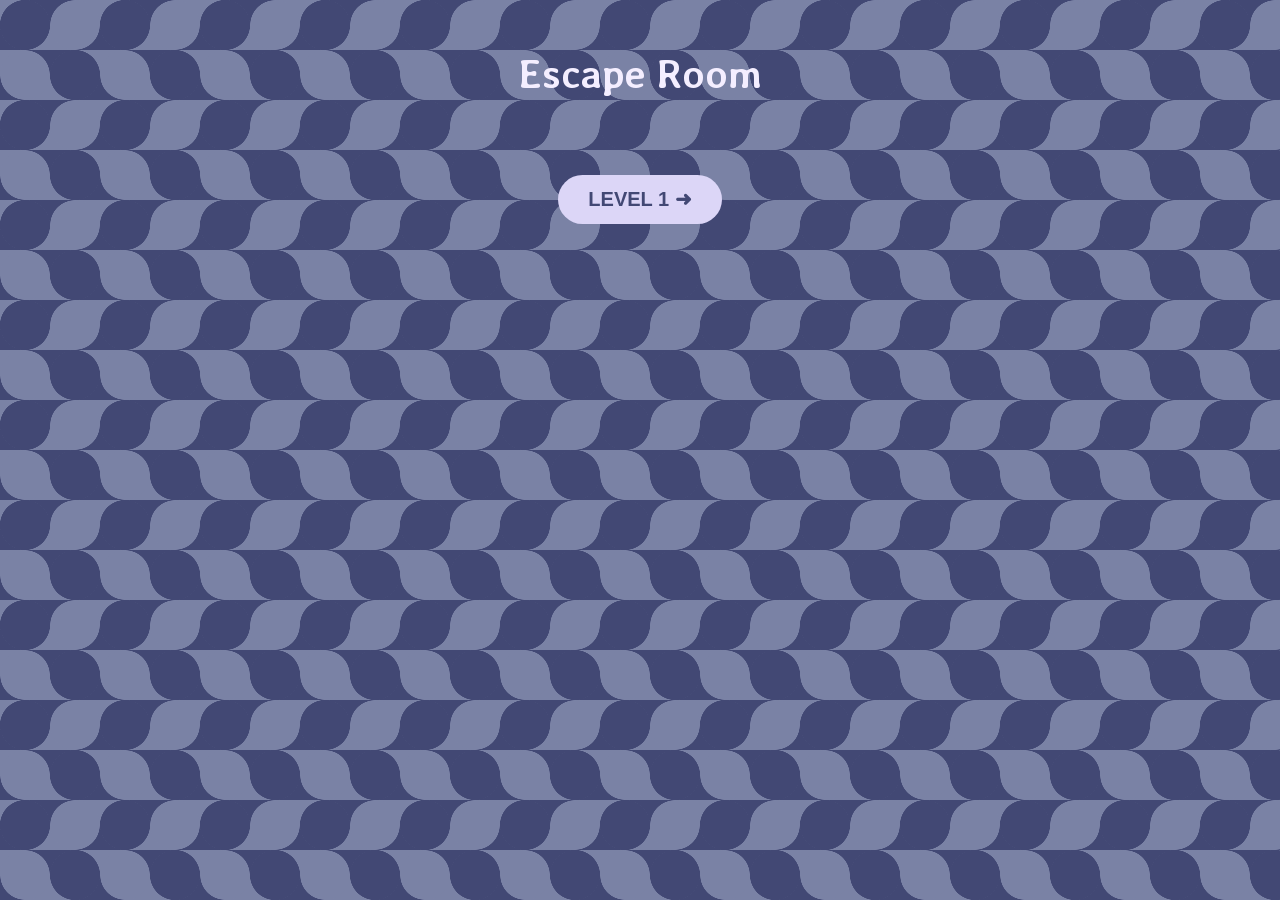
<file: index.html>
<!DOCTYPE html>
<head>
<meta name="viewport" content="width=device-width, initial-scale=1.0">
<link rel="stylesheet" href="style.css">
<link rel="preconnect" href="https://fonts.googleapis.com">
<link rel="preconnect" href="https://fonts.gstatic.com" crossorigin>
<link href="https://fonts.googleapis.com/css2?family=Averia+Libre:ital,wght@0,300;0,400;0,700;1,300;1,400;1,700&family=Cause:wght@100..900&family=Chango&family=Coiny&family=Crimson+Text:ital,wght@0,400;0,600;0,700;1,400;1,600;1,700&family=Kurale&family=Londrina+Solid:wght@100;300;400;900&family=Oleo+Script:wght@400;700&display=swap" rel="stylesheet">
</head>
<body>
<header>
<h1>Escape Room</h1>
</header>
<main class="mittig">
<button class="Level" onclick="NextLevel()">LEVEL 1 ➜</button>
</main> 
<script>
function NextLevel(){
    window.open("level2.html", "_self");
}
</script>
</body>
</html>
</file>
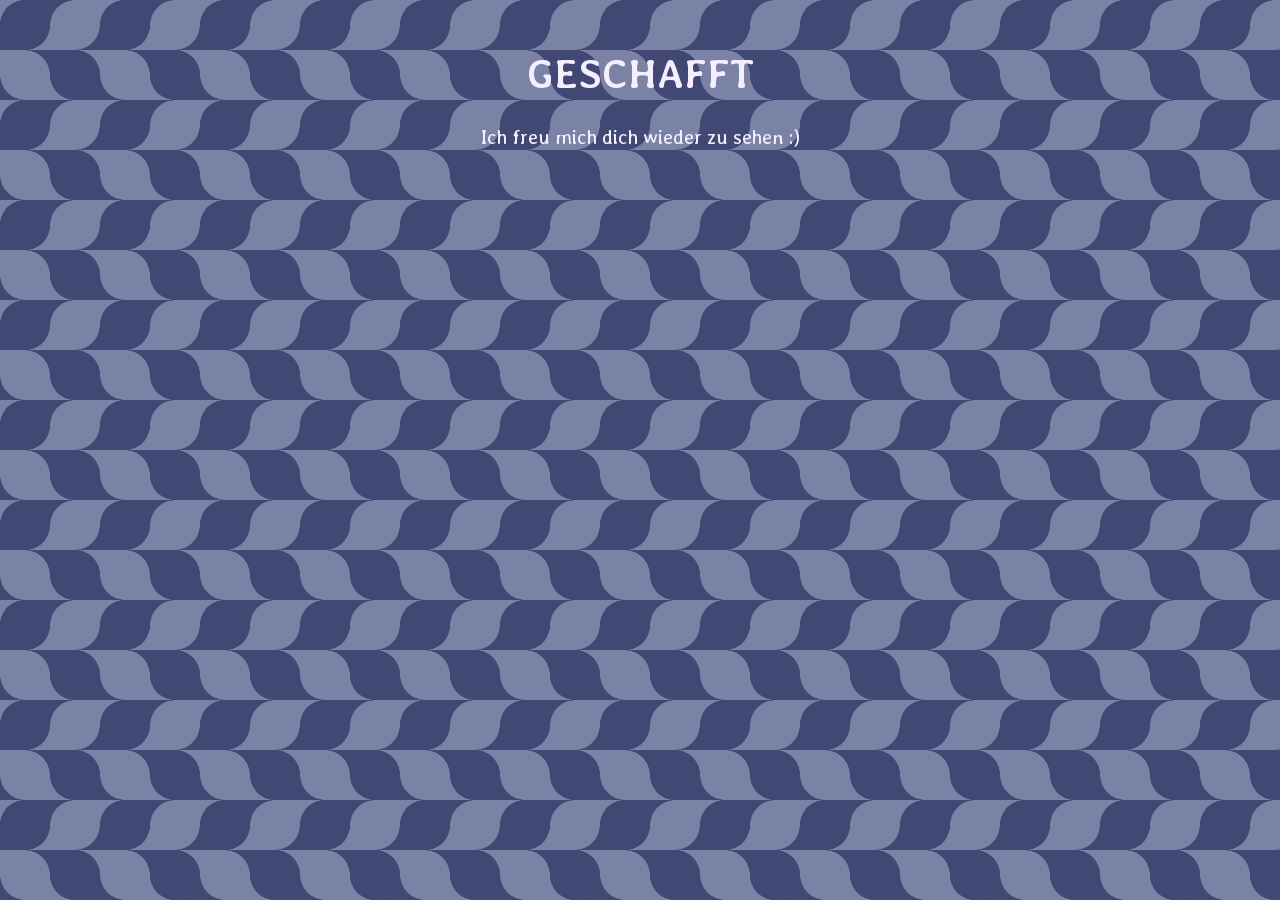
<file: fertig.html>
<!DOCTYPE html>
<head>
<meta name="viewport" content="width=device-width, initial-scale=1.0">
<link rel="stylesheet" href="style.css">
<link rel="preconnect" href="https://fonts.googleapis.com">
<link rel="preconnect" href="https://fonts.gstatic.com" crossorigin>
<link href="https://fonts.googleapis.com/css2?family=Averia+Libre:ital,wght@0,300;0,400;0,700;1,300;1,400;1,700&family=Cause:wght@100..900&family=Chango&family=Coiny&family=Crimson+Text:ital,wght@0,400;0,600;0,700;1,400;1,600;1,700&family=Kurale&family=Londrina+Solid:wght@100;300;400;900&family=Oleo+Script:wght@400;700&display=swap" rel="stylesheet">
</head>
<body>
<header>
<h1>GESCHAFFT</h1>
</header>
<main>
<p style="text-align: center; font-size: 20px;">Ich freu mich dich wieder zu sehen :)</p>
</main> 
<script>
</script>
</body>
</html>
</file>
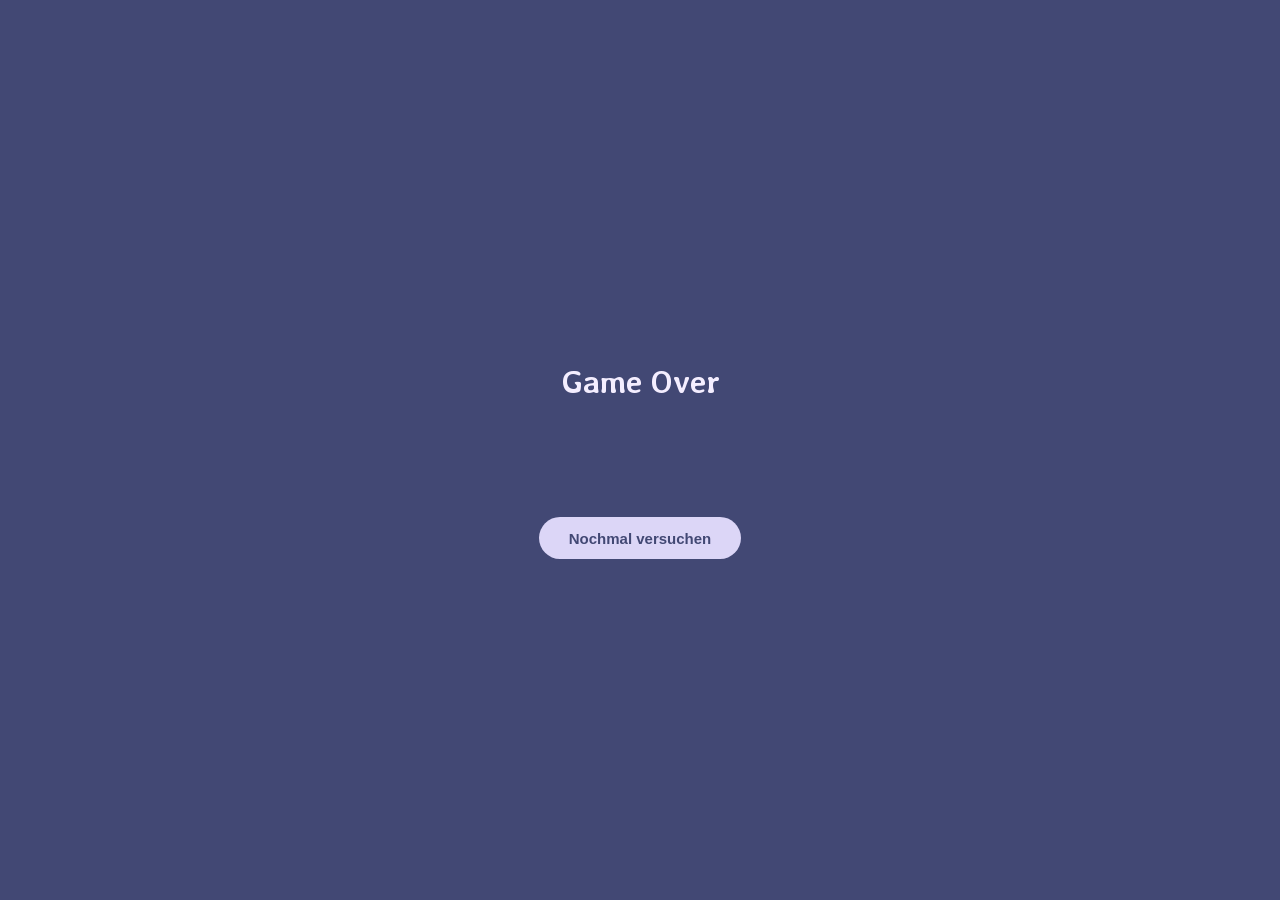
<file: gameOver.html>
<!doctype html>
<html lang="de">
  <head>
    <meta charset="UTF-8" />
    <meta name="viewport" content="width=device-width, initial-scale=1.0" />
    <link rel="preconnect" href="https://fonts.googleapis.com" />
    <link rel="preconnect" href="https://fonts.gstatic.com" crossorigin />
    <link
      href="https://fonts.googleapis.com/css2?family=Averia+Libre:ital,wght@0,300;0,400;0,700;1,300;1,400;1,700&family=Cause:wght@100..900&family=Chango&family=Coiny&family=Crimson+Text:ital,wght@0,400;0,600;0,700;1,400;1,600;1,700&family=Kurale&family=Londrina+Solid:wght@100;300;400;900&family=Oleo+Script:wght@400;700&display=swap"
      rel="stylesheet"
    />

    <style>
      .gameover-container {
        display: flex;
        flex-direction: column;
        align-items: center;
        justify-content: center;
      }
      body {
        background-color: #424874;
        color: #f4eeff;
        font-family: "Averia Libre";
        margin: 0;
        min-height: 100vh;
        display: flex;
        justify-content: center;
        align-items: center;
      }

      .container {
        display: flex;
        justify-content: center;
        align-items: center;
      }

      .wavy span {
        display: inline-block;
        animation: wave 2s ease-in-out infinite alternate;
      }
      .mittig {
        display: flex;
        justify-content: center;
      }
      .Level {
        padding: 12.5px 30px;
        border: 0;
        border-radius: 100px;
        background-color: #dcd6f7;
        color: #424874;
        font-weight: bold;
        font-size: 15px;
        cursor: pointer;
      }

      @keyframes wave {
        from {
          transform: translateY(-20px);
        }

        to {
          transform: translateY(20px);
        }
      }
    </style>
  </head>

  <body>
    <div class="gameover-container">
      <div class="container">
        <h1><span class="wavy">Game Over</span></h1>
      </div>
      <br /><br /><br /><br /><br />
      <button class="Level" onclick="wieder()">Nochmal versuchen</button>
    </div>

    <script>
      const text = document.querySelector(".wavy");

      // Jeden Buchstaben einzeln animieren
      text.innerHTML = text.textContent
        .split("")
        .map((char, index) => {
          if (char === " ") {
            return " ";
          }

          return `<span style="animation-delay: ${index * 0.15}s">${char}</span>`;
        })
        .join("");

      function wieder() {
        window.open("level4.html", "_self");
      }
    </script>
  </body>
</html>
</file>
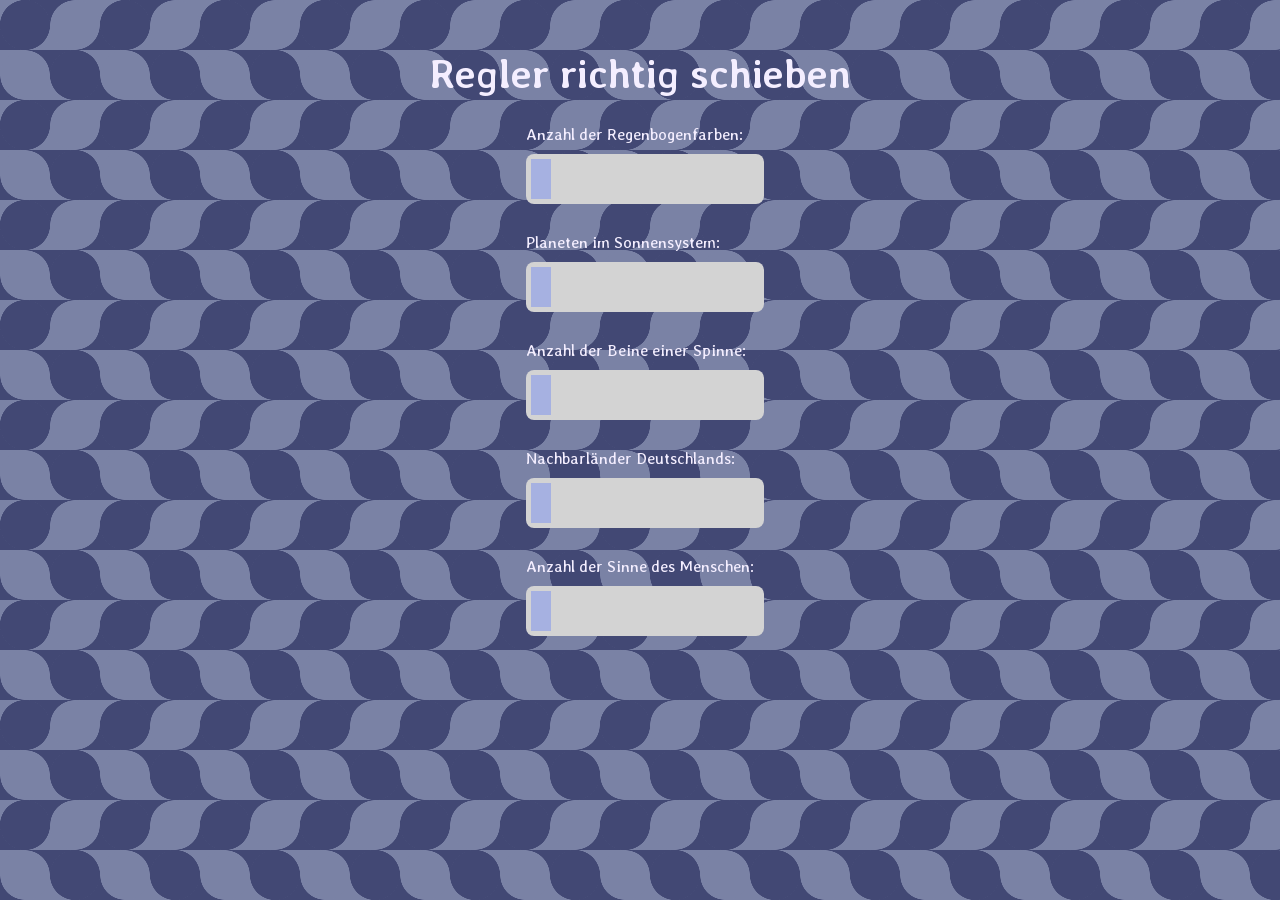
<file: level2.html>
<!DOCTYPE html>
<head>
<meta name="viewport" content="width=device-width, initial-scale=1.0">
<link rel="stylesheet" href="style.css">
<link rel="preconnect" href="https://fonts.googleapis.com">
<link rel="preconnect" href="https://fonts.gstatic.com" crossorigin>
<link href="https://fonts.googleapis.com/css2?family=Averia+Libre:ital,wght@0,300;0,400;0,700;1,300;1,400;1,700&family=Cause:wght@100..900&family=Chango&family=Coiny&family=Crimson+Text:ital,wght@0,400;0,600;0,700;1,400;1,600;1,700&family=Kurale&family=Londrina+Solid:wght@100;300;400;900&family=Oleo+Script:wght@400;700&display=swap" rel="stylesheet">
</head>
<body>
<header>
<h1>Regler richtig schieben</h1>
</header>
<main class="mittig">
<label>Anzahl der Regenbogenfarben:<br><input type="range" id="r1" min="0" max="20" value="0" class="slider"><br>
<label>Planeten im Sonnensystem:<br><input type="range" id="r2" min="0" max="20" value="0" class="slider"><br>
<label>Anzahl der Beine einer Spinne:<br><input type="range" id="r3" min="0" max="20" value="0" class="slider"><br>
<label>Nachbarländer Deutschlands:<br><input type="range" id="r4" min="0" max="20" value="0" class="slider"><br>
<label>Anzahl der Sinne des Menschen:<br><input type="range" id="r5" min="0" max="20" value="0" class="slider"><br>

<button id="levelbutton" class="Level" onclick="NextLevel()" style="display: none;">LEVEL 2 ➜</button>
</main> 
<script>
let r1 = document.getElementById("r1");
let r2 = document.getElementById("r2");
let r3 = document.getElementById("r3");
let r4 = document.getElementById("r4");
let r5 = document.getElementById("r5");

function NextLevel(){
    window.open("level3.html", "_self");
}
function LevelFertig(){
    document.getElementById("levelbutton").style="display: block"
}
function Check(){
console.log(r1.value);
    if(r1.value >= 7 && r1.value <= 7 && r2.value >= 7 && r2.value <= 9 && r3.value >= 7 && r3.value <= 9
        && r4.value >= 8 && r4.value <= 10 && r5.value >= 4 && r5.value <= 6){
            LevelFertig();
    } else{
        document.getElementById("levelbutton").style="display: none"
    }
}
setInterval(Check, 100)
</script>
</body>
</html>
</file>
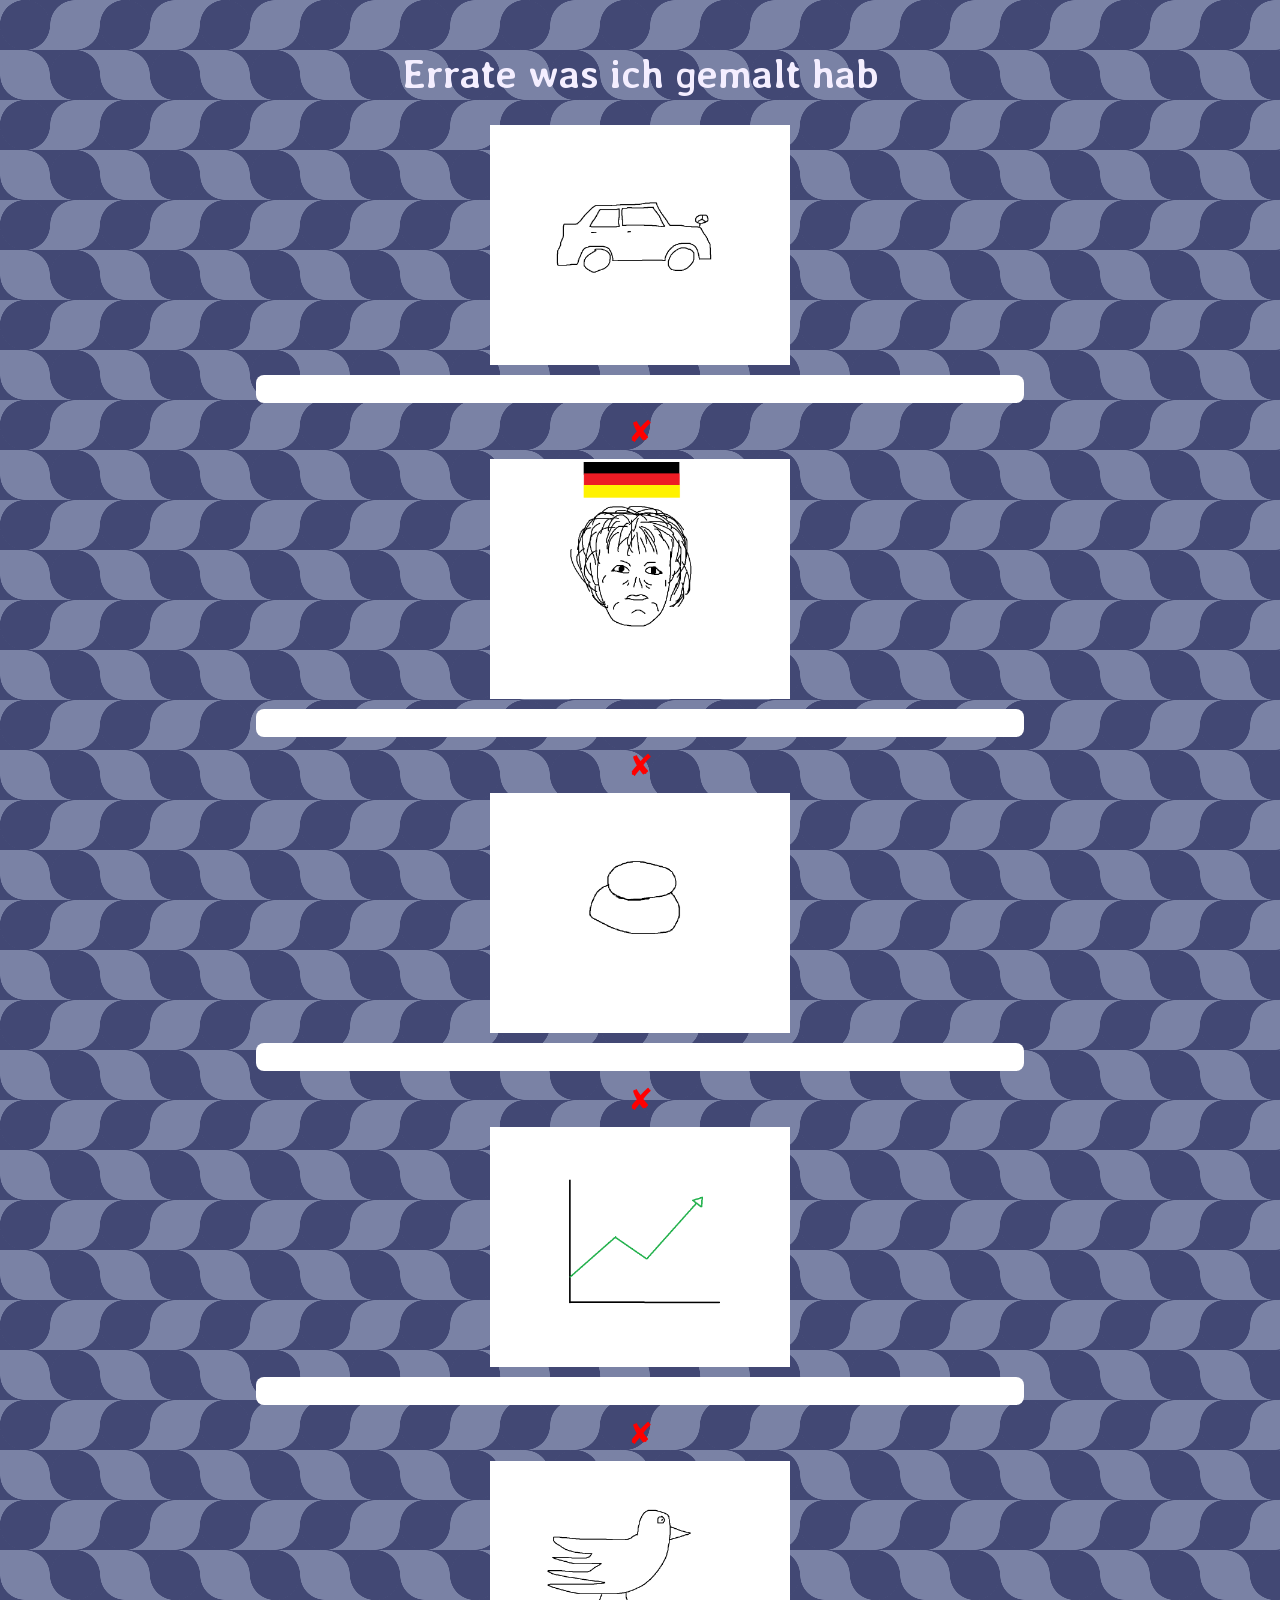
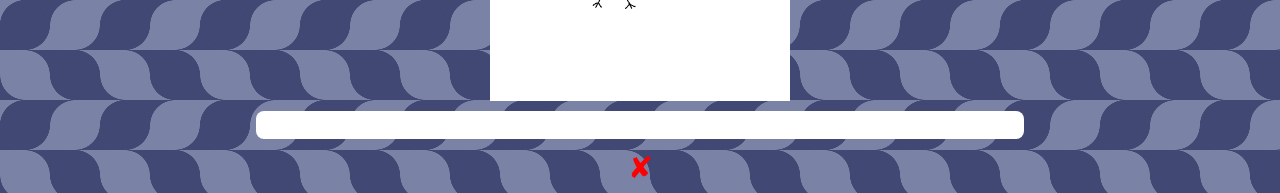
<file: level3.html>
<!DOCTYPE html>
<head>
<meta name="viewport" content="width=device-width, initial-scale=1.0">
<link rel="stylesheet" href="style.css">
<link rel="preconnect" href="https://fonts.googleapis.com">
<link rel="preconnect" href="https://fonts.gstatic.com" crossorigin>
<link href="https://fonts.googleapis.com/css2?family=Averia+Libre:ital,wght@0,300;0,400;0,700;1,300;1,400;1,700&family=Cause:wght@100..900&family=Chango&family=Coiny&family=Crimson+Text:ital,wght@0,400;0,600;0,700;1,400;1,600;1,700&family=Kurale&family=Londrina+Solid:wght@100;300;400;900&family=Oleo+Script:wght@400;700&display=swap" rel="stylesheet">
</head>
<body>
<header>
<h1>Errate was ich gemalt hab</h1>
</header>
<main>
<img src="Benz.png" width="300">
<input id="i1">
<div id="a1" class="mittig" style="color: red; font-size: 20px;">✘</div>
<img src="Merkel.png" width="300">
<input id="i2">
<div id="a2" class="mittig" style="color: red; font-size: 20px;">✘</div>
<img src="Twoiback.png" width="300">
<input id="i3">
<div id="a3" class="mittig" style="color: red; font-size: 20px;">✘</div>
<img src="Aktien.png" width="300">
<input id="i4">
<div id="a4" class="mittig" style="color: red; font-size: 20px;">✘</div>
<img src="Taube.png" width="300">
<input id="i5">
<div id="a5" class="mittig" style="color: red; font-size: 20px;">✘</div>
<button id="levelbutton" class="Level" onclick="NextLevel()" style="display: none;">LEVEL 3 ➜</button>
</main> 
<script>
let r1 = document.getElementById("i1");
let r2 = document.getElementById("i2");
let r3 = document.getElementById("i3");
let r4 = document.getElementById("i4");
let r5 = document.getElementById("i5");

function NextLevel(){
    window.open("level4.html", "_self");
}
function LevelFertig(){
    document.getElementById("levelbutton").style="display: block"
}
function Check(){
    if(r1.value == "Benz"){
        document.getElementById("a1").innerText = "✓";
        document.getElementById("a1").style = "color: green; font-size: 30px";
    } else{
        document.getElementById("a1").innerText = "✘";
        document.getElementById("a1").style = "color: red; font-size: 30px";
    }
    if(r2.value == "Merkel"){
        document.getElementById("a2").innerText = "✓";
        document.getElementById("a2").style = "color: green; font-size: 30px";
    } else{
        document.getElementById("a2").innerText = "✘";
        document.getElementById("a2").style = "color: red; font-size: 30px";
    }
    if(r3.value == "Twoiback"){
        document.getElementById("a3").innerText = "✓";
        document.getElementById("a3").style = "color: green; font-size: 30px";
    } else{
        document.getElementById("a3").innerText = "✘";
        document.getElementById("a3").style = "color: red; font-size: 30px";
    }
    if(r4.value == "Aktien"){
        document.getElementById("a4").innerText = "✓";
        document.getElementById("a4").style = "color: green; font-size: 30px";
    } else{
        document.getElementById("a4").innerText = "✘";
        document.getElementById("a4").style = "color: red; font-size: 30px";
    }
    if(r5.value == "Taube"){
        document.getElementById("a5").innerText = "✓";
        document.getElementById("a5").style = "color: green; font-size: 30px";
    } else{
        document.getElementById("a5").innerText = "✘";
        document.getElementById("a5").style = "color: red; font-size: 30px";
    }
    if(r1.value == "Benz" && r2.value == "Merkel" && r3.value == "Twoiback" && r4.value == "Aktien"
        && r5.value == "Taube"){
            LevelFertig();
        } else{
            document.getElementById("levelbutton").style="display: none"
        }
}
setInterval(Check, 100);
</script>
</body>
</html>
</file>
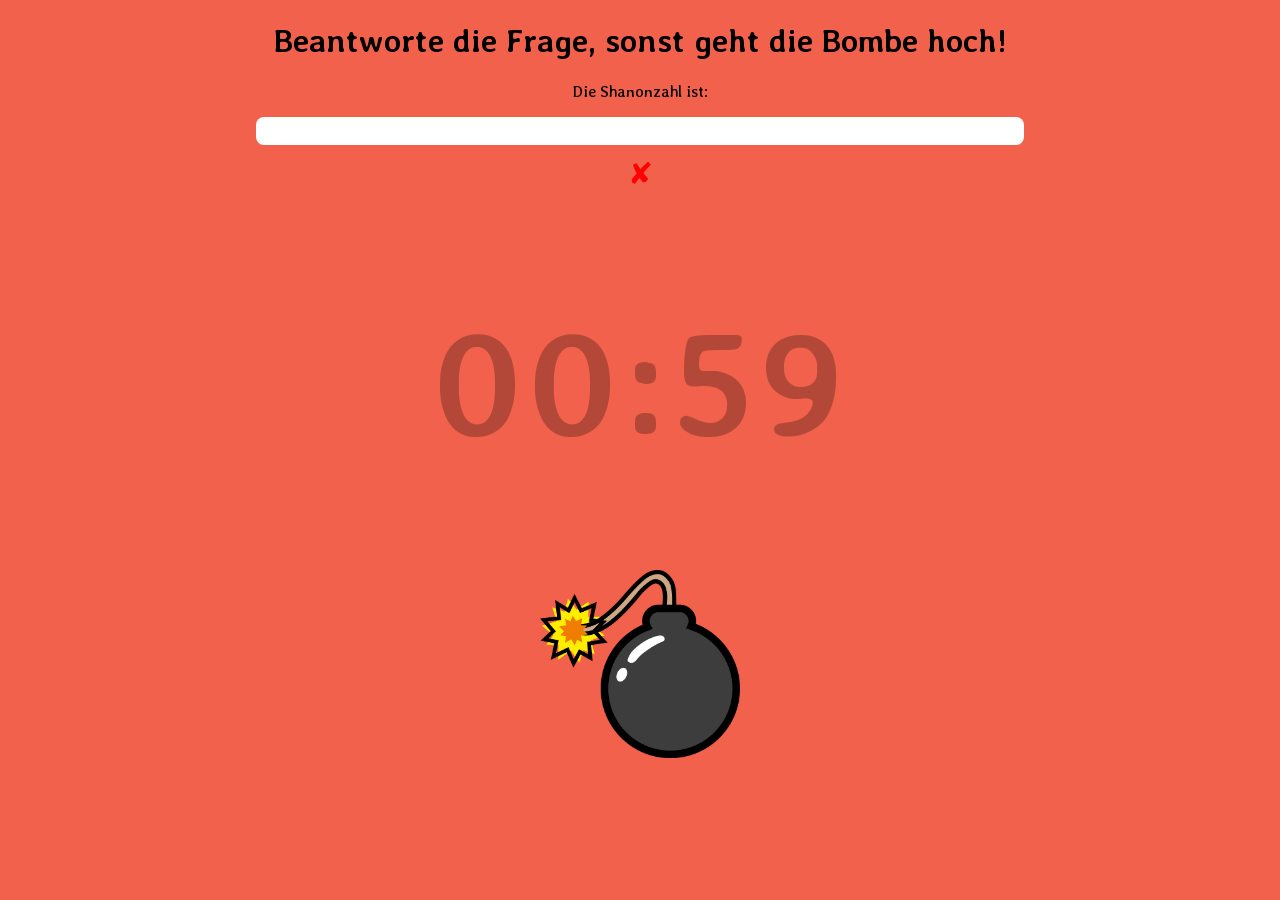
<file: level4.html>
<!DOCTYPE html>
<head>
<meta name="viewport" content="width=device-width, initial-scale=1.0">
<link rel="stylesheet" href="style2.css">
<link rel="preconnect" href="https://fonts.googleapis.com">
<link rel="preconnect" href="https://fonts.gstatic.com" crossorigin>
<link href="https://fonts.googleapis.com/css2?family=Averia+Libre:ital,wght@0,300;0,400;0,700;1,300;1,400;1,700&family=Cause:wght@100..900&family=Chango&family=Coiny&family=Crimson+Text:ital,wght@0,400;0,600;0,700;1,400;1,600;1,700&family=Kurale&family=Londrina+Solid:wght@100;300;400;900&family=Oleo+Script:wght@400;700&display=swap" rel="stylesheet">
</head>
<body>
<header>
<h1>Beantworte die Frage, sonst geht die Bombe hoch!</h1>
</header>
<main>
<p style="text-align: center;">Die Shanonzahl ist:</p>
<input id="i1">
<div id="a1" class="mittig" style="color: red; font-size: 20px; text-align: center;">✘</div>
<button id="levelbutton" class="Level" onclick="NextLevel()" style="display: none;">FERTIG ➜</button>
<div class="wrapper">
    <div id="countdown">01:00</div>
</div>
<img src="bombe.png" width="200px">
</main> 
<script>
let r1 = document.getElementById("i1");

function NextLevel(){
    window.open("fertig.html", "_self");
}
function LevelFertig(){
    document.getElementById("levelbutton").style="display: block";
}
function Check(){
    if(r1.value == "10 hoch 80 ungefähr"){
        document.getElementById("a1").innerText = "✓";
        document.getElementById("a1").style = "color: green; font-size: 30px; text-align: center;";
        LevelFertig();
    } else{
        document.getElementById("a1").innerText = "✘";
        document.getElementById("a1").style = "color: red; font-size: 30px; text-align: center;";
        document.getElementById("levelbutton").style="display: none";
    }
}
setInterval(Check, 100);




// =========================
    // STARTZEIT HIER ÄNDERN
    // =========================

    let zeit = 1 * 60; // 2 Minuten

    function countdown() {

        let minuten = Math.floor(zeit / 60);
        let sekunden = zeit % 60;

        minuten = String(minuten).padStart(2, "0");
        sekunden = String(sekunden).padStart(2, "0");

        document.getElementById("countdown").textContent =
            minuten + ":" + sekunden;

        if (zeit > 0) {
            zeit--;
        } else {
            clearInterval(timer);
            console.log("Zeit abgelaufen!");
            window.open("gameOver.html", "_self");
        }
    }

    countdown();

    let timer = setInterval(countdown, 1000);
</script>
</body>
</html>
</file>
<file: style.css>
body {
  font-family: "Averia Libre";
  background: #424874;
  color: #f4eeff;

  background-color: #e5e5f7;
  opacity: 1;
  background-image:
    radial-gradient(25% 25% at 25% 25%, #424874 99%, transparent 101%),
    radial-gradient(25% 25% at 25% 25%, #424874 99%, transparent 101%),
    radial-gradient(50% 50%, #7a82a5 98%, transparent),
    repeating-conic-gradient(#7a82a5 0 25%, #424874 0 50%);

  background-position:
    50px 50px,
    0 0,
    0 0,
    25px 0;
  background-size:
    100px 100px,
    100px 100px,
    50px 50px,
    100px 50px;
}
h1 {
  text-align: center;
  font-weight: 700;
  font-size: 40px;
  margin-top: 50px;
}
.first-color {
  background: #f4eeff;
}

.second-color {
  background: #dcd6f7;
}

.third-color {
  background: #a6b1e1;
}

.fourth-color {
  background: #424874;
}
.Level {
  margin-top: 50px;
  padding: 12.5px 30px;
  border: 0;
  border-radius: 100px;
  background-color: #dcd6f7;
  color: #424874;
  font-weight: Bold;
  font-size: 20px;
  opacity: 1;
}
.mittig {
  display: flex;
  justify-content: center;
}
.slider {
  -webkit-appearance: none;
  width: 100%;
  height: 40px;
  background: #d3d3d3;
  outline: none;
  opacity: 1;
  -webkit-transition: 0.2s;
  transition: opacity 0.2s;
}
.slider::-webkit-slider-thumb {
  -webkit-appearance: none;
  appearance: none;
  width: 20px;
  height: 40px;
  background: #a6b1e1;
  cursor: pointer;
}

.slider::-moz-range-thumb {
  width: 40px;
  height: 40px;
  background: #a6b1e1;
  cursor: pointer;
}
input {
  text-align: center;
  font-family: "Averia Libre";
  color: black;
  width: 60%;
  font-size: 15px;
  padding: 5px;
  border-radius: 8px;
  border: black;
  margin: 10px auto;
  display: block;
}
img {
  display: block;
  margin: 10px auto;
}
</file>
<file: style2.css>
* {
  box-sizing: border-box;
}

body {
  background: #f1614b;
  margin: 0;
  font-family: "Averia Libre", Arial, sans-serif;
  overflow-x: hidden;
}

.wrapper {
  margin: 100px auto;
  width: 100%;
  text-align: center;
}

#countdown {
  font-size: 150px;
  font-weight: bold;
  color: rgba(0, 0, 0, 0.25);
  letter-spacing: 5px;
}

@media (max-width: 700px) {
  #countdown {
    font-size: 70px;
  }
}
input {
  text-align: center;
  font-family: "Averia Libre";
  color: black;
  width: 60%;
  font-size: 15px;
  padding: 5px;
  border-radius: 8px;
  border: black;
  margin: 10px auto;
  display: block;
}
.Level {
  margin-top: 50px;
  padding: 12.5px 30px;
  border: 0;
  border-radius: 100px;
  background-color: #dcd6f7;
  color: #424874;
  font-weight: Bold;
  font-size: 20px;
  opacity: 1;
}
h1 {
  text-align: center;
}
img {
  display: block;
  margin: 10px auto;
}
</file>
